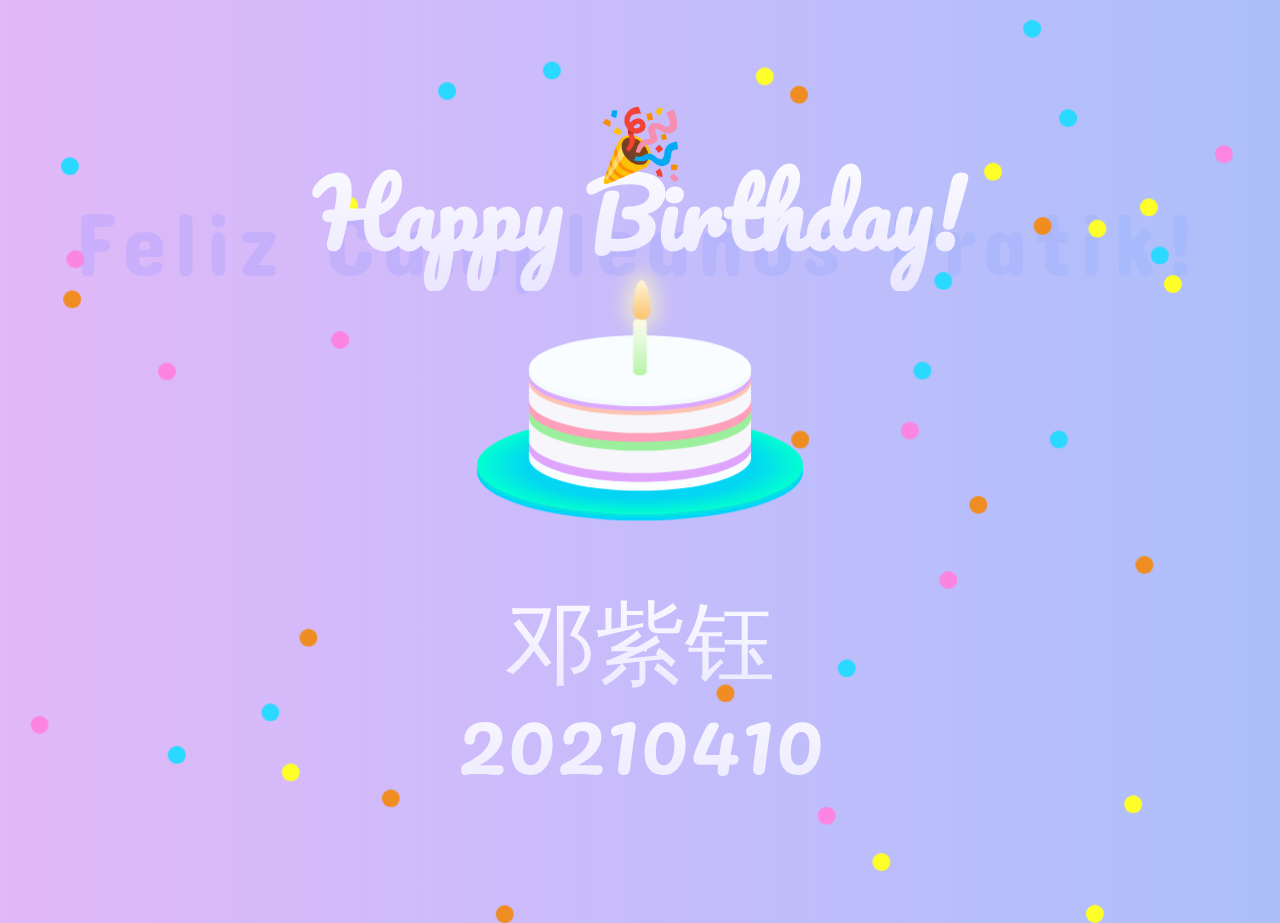
<file: index.html>
<!DOCTYPE html>
<html lang="en">

<head>
    <meta charset="UTF-8">
    <title>生日快乐</title>

    <link rel="stylesheet" href="style.css">

</head>

<body>

    <bokeh></bokeh>
    <bokeh></bokeh>
    <bokeh></bokeh>
    <bokeh></bokeh>
    <bokeh></bokeh>
    <bokeh></bokeh>
    <bokeh></bokeh>
    <bokeh></bokeh>
    <bokeh></bokeh>
    <bokeh></bokeh>
    <bokeh></bokeh>
    <bokeh></bokeh>
    <bokeh></bokeh>
    <bokeh></bokeh>
    <bokeh></bokeh>
    <bokeh></bokeh>
    <bokeh></bokeh>
    <bokeh></bokeh>
    <bokeh></bokeh>
    <bokeh></bokeh>
    <bokeh></bokeh>
    <bokeh></bokeh>
    <bokeh></bokeh>
    <bokeh></bokeh>
    <bokeh></bokeh>
    <bokeh></bokeh>
    <bokeh></bokeh>
    <bokeh></bokeh>
    <bokeh></bokeh>
    <bokeh></bokeh>
    <bokeh></bokeh>
    <bokeh></bokeh>
    <bokeh></bokeh>
    <bokeh></bokeh>
    <bokeh></bokeh>
    <bokeh></bokeh>
    <bokeh></bokeh>
    <bokeh></bokeh>
    <bokeh></bokeh>
    <bokeh></bokeh>
    <bokeh></bokeh>
    <bokeh></bokeh>
    <bokeh></bokeh>
    <bokeh></bokeh>
    <bokeh></bokeh>

    <div class="mobile">最大化查看</div>
    <div class="pyro">
        <div class="before"></div>
        <div class="after"></div>
    </div>
    <h1>Feliz Cumpleaños Pratik!</h1>
    <h2 class="aaa">Happy Birthday!</h2>
    <span>🎉</span>
    <div class="candle">
        <div id="flame" class="lit"></div>
    </div>

    <div class="cake"></div>
    <div class="plate"></div>
    <p class="aaa" style="margin-top: 500px;">邓紫钰</p>
    <p class="aaa" style="margin-top: 600px;">20210410</p>
</body>

</html>
</file>
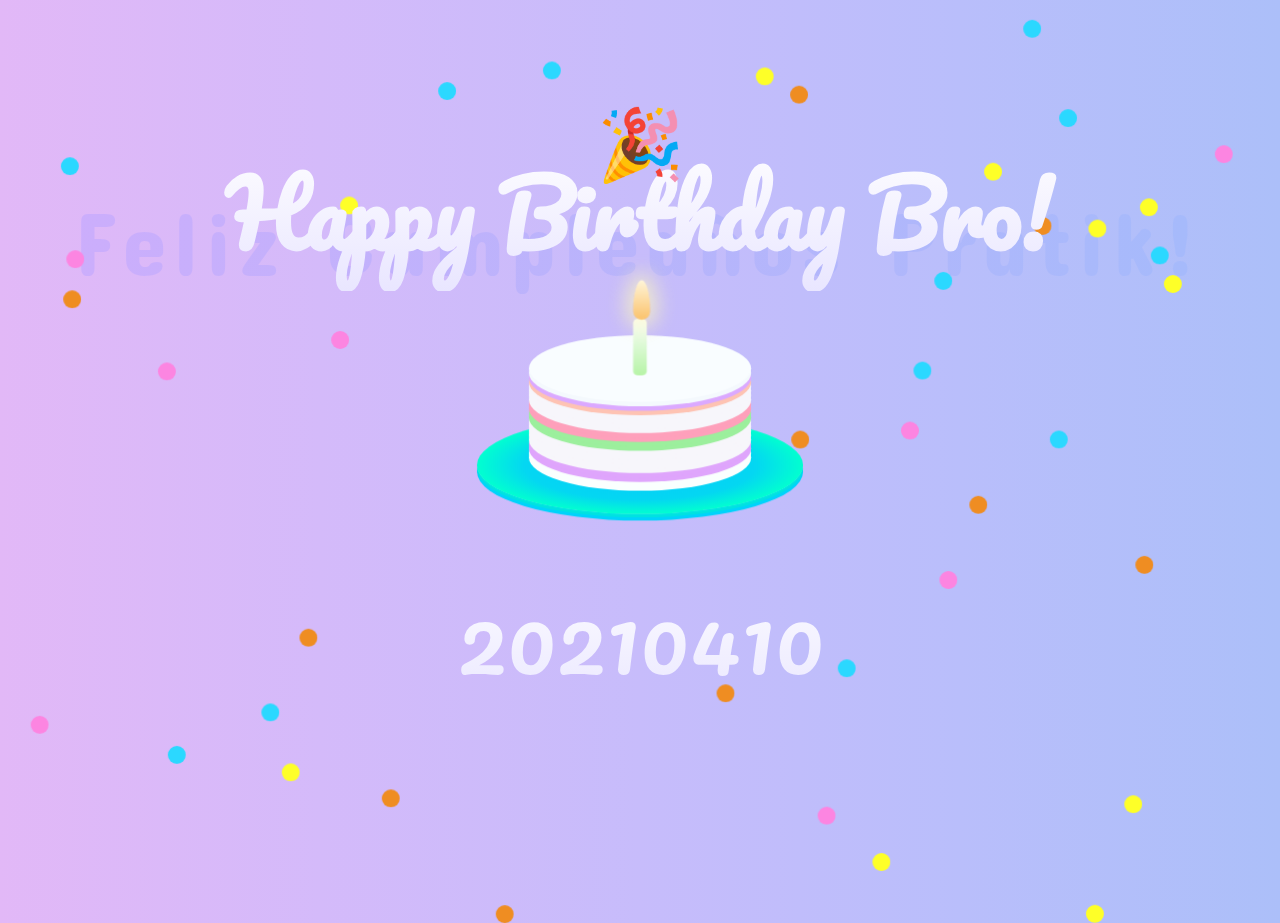
<file: 生日快乐(1).html>
<!DOCTYPE html>
<html lang="en">

<head>
    <meta charset="UTF-8">
    <title>生日快乐</title>

    <link rel="stylesheet" href="style.css">

</head>

<body>

    <bokeh></bokeh>
    <bokeh></bokeh>
    <bokeh></bokeh>
    <bokeh></bokeh>
    <bokeh></bokeh>
    <bokeh></bokeh>
    <bokeh></bokeh>
    <bokeh></bokeh>
    <bokeh></bokeh>
    <bokeh></bokeh>
    <bokeh></bokeh>
    <bokeh></bokeh>
    <bokeh></bokeh>
    <bokeh></bokeh>
    <bokeh></bokeh>
    <bokeh></bokeh>
    <bokeh></bokeh>
    <bokeh></bokeh>
    <bokeh></bokeh>
    <bokeh></bokeh>
    <bokeh></bokeh>
    <bokeh></bokeh>
    <bokeh></bokeh>
    <bokeh></bokeh>
    <bokeh></bokeh>
    <bokeh></bokeh>
    <bokeh></bokeh>
    <bokeh></bokeh>
    <bokeh></bokeh>
    <bokeh></bokeh>
    <bokeh></bokeh>
    <bokeh></bokeh>
    <bokeh></bokeh>
    <bokeh></bokeh>
    <bokeh></bokeh>
    <bokeh></bokeh>
    <bokeh></bokeh>
    <bokeh></bokeh>
    <bokeh></bokeh>
    <bokeh></bokeh>
    <bokeh></bokeh>
    <bokeh></bokeh>
    <bokeh></bokeh>
    <bokeh></bokeh>
    <bokeh></bokeh>

    <div class="mobile">最大化查看</div>
    <div class="pyro">
        <div class="before"></div>
        <div class="after"></div>
    </div>
    <h1>Feliz Cumpleaños Pratik!</h1>
    <h2>Happy Birthday Bro!</h2>
    <span>🎉</span>
    <div class="candle">
        <div id="flame" class="lit"></div>
    </div>

    <div class="cake"></div>
    <div class="plate"></div>
    <p>20210410</p>
</body>

</html>
</file>
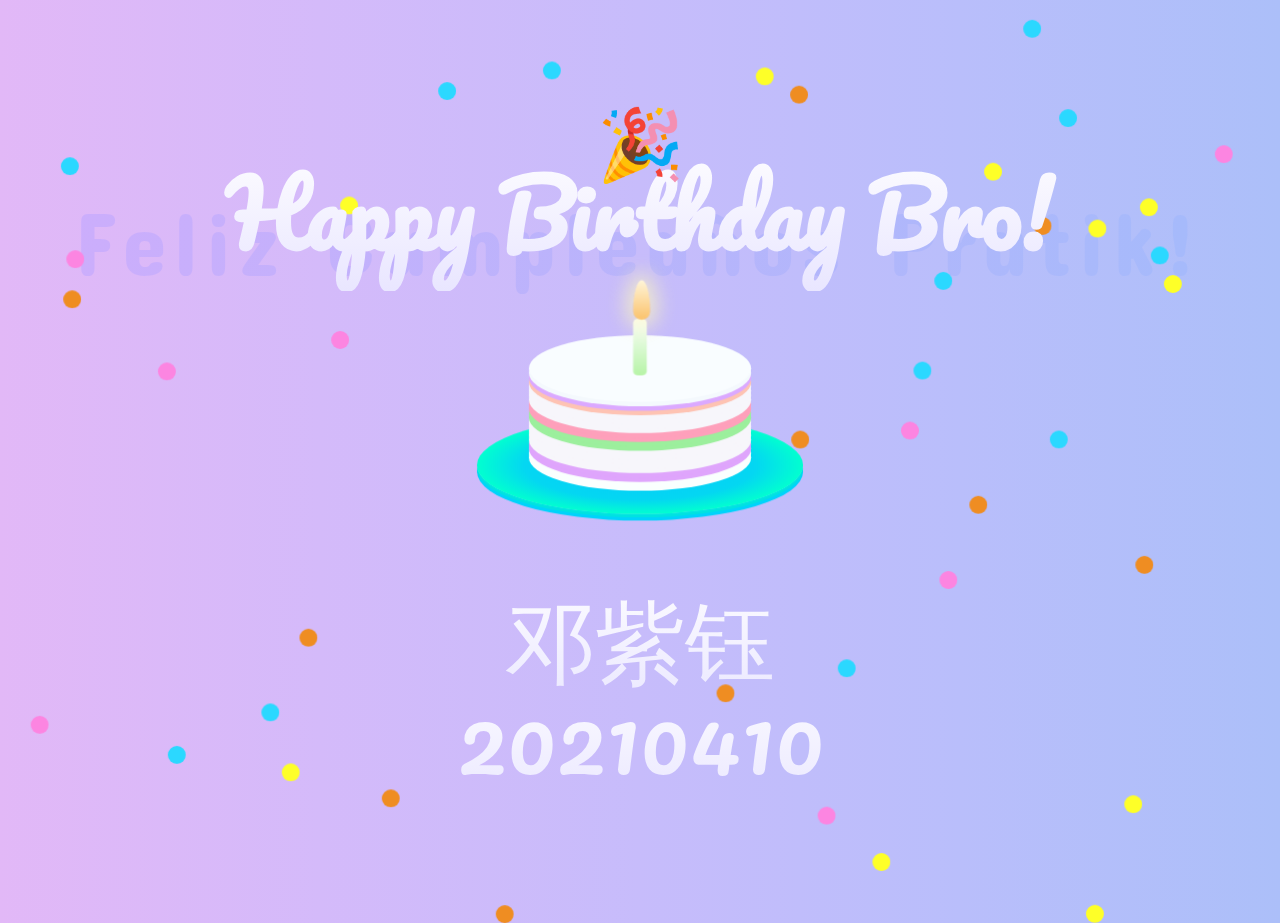
<file: 生日快乐.html>
<!DOCTYPE html>
<html lang="en">

<head>
    <meta charset="UTF-8">
    <title>生日快乐</title>

    <link rel="stylesheet" href="style.css">

</head>

<body>

    <bokeh></bokeh>
    <bokeh></bokeh>
    <bokeh></bokeh>
    <bokeh></bokeh>
    <bokeh></bokeh>
    <bokeh></bokeh>
    <bokeh></bokeh>
    <bokeh></bokeh>
    <bokeh></bokeh>
    <bokeh></bokeh>
    <bokeh></bokeh>
    <bokeh></bokeh>
    <bokeh></bokeh>
    <bokeh></bokeh>
    <bokeh></bokeh>
    <bokeh></bokeh>
    <bokeh></bokeh>
    <bokeh></bokeh>
    <bokeh></bokeh>
    <bokeh></bokeh>
    <bokeh></bokeh>
    <bokeh></bokeh>
    <bokeh></bokeh>
    <bokeh></bokeh>
    <bokeh></bokeh>
    <bokeh></bokeh>
    <bokeh></bokeh>
    <bokeh></bokeh>
    <bokeh></bokeh>
    <bokeh></bokeh>
    <bokeh></bokeh>
    <bokeh></bokeh>
    <bokeh></bokeh>
    <bokeh></bokeh>
    <bokeh></bokeh>
    <bokeh></bokeh>
    <bokeh></bokeh>
    <bokeh></bokeh>
    <bokeh></bokeh>
    <bokeh></bokeh>
    <bokeh></bokeh>
    <bokeh></bokeh>
    <bokeh></bokeh>
    <bokeh></bokeh>
    <bokeh></bokeh>

    <div class="mobile">最大化查看</div>
    <div class="pyro">
        <div class="before"></div>
        <div class="after"></div>
    </div>
    <h1>Feliz Cumpleaños Pratik!</h1>
    <h2 class="aaa">Happy Birthday Bro!</h2>
    <span>🎉</span>
    <div class="candle">
        <div id="flame" class="lit"></div>
    </div>

    <div class="cake"></div>
    <div class="plate"></div>
    <p class="aaa" style="margin-top: 500px;">邓紫钰</p>
    <p class="aaa" style="margin-top: 600px;">20210410</p>
</body>

</html>
</file>
<file: style.css>
@import url("https://fonts.googleapis.com/css?family=Concert+One|Pacifico");

.mobile {
    position: fixed;
    text-align: center;
    width: 100%;
    top: 50px;
    font-size: 90px;
    display: block;
}

h1,
h2,
span {
    display: none;
}

@media screen and (min-width: 670px) {
    .mobile {
        display: none;
    }

    h1,
    h2,
    span {
        display: block;
    }

    body {
        background: linear-gradient(to right, #e2b8f7, #d4bafa, #c7bcfb, #b9befb, #acbff9);
        cursor: crosshair;
        perspective: 1000px;
        transform-style: preserve-3d;
        font-family: "Pacifico", cursive;
    }

    h1 {
        position: fixed;
        text-align: center;
        width: 100%;
        top: 120px;
        font-size: 90px;
        background: -webkit-linear-gradient(0deg, #ceadfc 0%, #a3bbfb 100%);
        -webkit-background-clip: text;
        -webkit-text-fill-color: transparent;
        font-family: 'Concert One', cursive;
        font-weight: 400;
        z-index: -1;
        letter-spacing: 6px;
    }

    span {
        position: fixed;
        text-align: center;
        width: 100%;
        top: 70px;
        font-size: 70px;
    }

    h2 {
        position: fixed;
        text-align: center;
        width: 100%;
        top: 50px;
        font-size: 90px;
        background: -webkit-linear-gradient(90deg, #e9e6ff 0%, white 100%);
        -webkit-background-clip: text;
        -webkit-text-fill-color: transparent;
    }
    p{
        position: fixed;
        text-align: center;
        width: 100%;
        margin-top: 500px;
        top: 50px;
        font-size: 90px;
        background: -webkit-linear-gradient(90deg, #e9e6ff 0%, white 100%);
        -webkit-background-clip: text;
        -webkit-text-fill-color: transparent;
    }
    bokeh {
        position: fixed;
        width: 2vmin;
        height: 2vmin;
        border-radius: 50%;
        animation-name: explosion;
        animation-iteration-count: infinite;
        animation-direction: reverse;
        animation-timing-function: cubic-bezier(0.84, 0.02, 1, 1);
    }

    bokeh:nth-child(1) {
        background-color: #2bd8ff;
        transform: translate(70.7404476506vw, 39.2982912115vh);
        animation-duration: 2.451477853s;
        animation-delay: -3.9090695973s;
    }

    bokeh:nth-child(2) {
        background-color: #feff28;
        transform: translate(21.390916309vw, 83.9320950239vh);
        animation-duration: 2.6082661613s;
        animation-delay: -2.4177632704s;
    }

    bokeh:nth-child(3) {
        background-color: #feff28;
        transform: translate(99.4707896083vw, 50.8779038063vh);
        animation-duration: 2.3934609219s;
        animation-delay: -4.9374235187s;
    }

    bokeh:nth-child(4) {
        background-color: #ef8d22;
        transform: translate(88.0762428158vw, 60.8758646268vh);
        animation-duration: 4.3745762554s;
        animation-delay: -4.2335574629s;
    }

    bokeh:nth-child(5) {
        background-color: #feff28;
        transform: translate(87.209776097vw, 87.4722435411vh);
        animation-duration: 2.6247180243s;
        animation-delay: -0.3571633852s;
    }

    bokeh:nth-child(6) {
        background-color: #feff28;
        transform: translate(67.5348277973vw, 93.8934516001vh);
        animation-duration: 3.0630744908s;
        animation-delay: -4.4890304964s;
    }

    bokeh:nth-child(7) {
        background-color: #feff28;
        transform: translate(51.2278043561vw, 39.0030857051vh);
        animation-duration: 3.1065374294s;
        animation-delay: -4.5619134997s;
    }

    bokeh:nth-child(8) {
        background-color: #fc85e1;
        transform: translate(63.2547804674vw, 88.7449965817vh);
        animation-duration: 2.8384921355s;
        animation-delay: -0.0965491775s;
    }

    bokeh:nth-child(9) {
        background-color: #fc85e1;
        transform: translate(1.7747115187vw, 78.6520215079vh);
        animation-duration: 4.3100039072s;
        animation-delay: -0.553894004s;
    }

    bokeh:nth-child(10) {
        background-color: #ef8d22;
        transform: translate(61.1915375825vw, 46.9592056036vh);
        animation-duration: 2.6244512022s;
        animation-delay: -4.5897035553s;
    }

    bokeh:nth-child(11) {
        background-color: #ef8d22;
        transform: translate(4.3118502657vw, 31.3689335931vh);
        animation-duration: 2.9020870937s;
        animation-delay: -0.0475365525s;
    }

    bokeh:nth-child(12) {
        background-color: #fc85e1;
        transform: translate(11.7124176675vw, 39.3853134156vh);
        animation-duration: 2.7165067308s;
        animation-delay: -0.3402677425s;
    }

    bokeh:nth-child(13) {
        background-color: #fc85e1;
        transform: translate(94.2835231134vw, 15.247368654vh);
        animation-duration: 3.1761028617s;
        animation-delay: -4.3999397039s;
    }

    bokeh:nth-child(14) {
        background-color: #ef8d22;
        transform: translate(22.7721270307vw, 68.9730094645vh);
        animation-duration: 3.6217481701s;
        animation-delay: -4.3121585024s;
    }

    bokeh:nth-child(15) {
        background-color: #2bd8ff;
        transform: translate(82.1182207545vw, 11.2392421851vh);
        animation-duration: 3.4960993434s;
        animation-delay: -3.7739573258s;
    }

    bokeh:nth-child(16) {
        background-color: #2bd8ff;
        transform: translate(19.7968006723vw, 77.2717558727vh);
        animation-duration: 3.1354637591s;
        animation-delay: -2.8370634184s;
    }

    bokeh:nth-child(17) {
        background-color: #feff28;
        transform: translate(84.4109063964vw, 23.5168492096vh);
        animation-duration: 4.3723964886s;
        animation-delay: -1.7390935649s;
    }

    bokeh:nth-child(18) {
        background-color: #fc85e1;
        transform: translate(72.7671083205vw, 62.5592027903vh);
        animation-duration: 4.4313534479s;
        animation-delay: -3.0082038529s;
    }

    bokeh:nth-child(19) {
        background-color: #2bd8ff;
        transform: translate(79.3141365436vw, 1.3143345978vh);
        animation-duration: 2.392781523s;
        animation-delay: -0.261672225s;
    }

    bokeh:nth-child(20) {
        background-color: #ef8d22;
        transform: translate(29.2041570725vw, 86.8219678576vh);
        animation-duration: 3.7180833613s;
        animation-delay: -1.7317238209s;
    }

    bokeh:nth-child(21) {
        background-color: #2bd8ff;
        transform: translate(72.3682688076vw, 29.3261143931vh);
        animation-duration: 3.5629502006s;
        animation-delay: -4.5261179684s;
    }

    bokeh:nth-child(22) {
        background-color: #2bd8ff;
        transform: translate(41.7909696011vw, 5.9456249418vh);
        animation-duration: 2.7586444687s;
        animation-delay: -1.2172526656s;
    }

    bokeh:nth-child(23) {
        background-color: #feff28;
        transform: translate(76.2571451639vw, 17.195474965vh);
        animation-duration: 4.4228449437s;
        animation-delay: -0.4973092974s;
    }

    bokeh:nth-child(24) {
        background-color: #2bd8ff;
        transform: translate(64.8267410528vw, 72.3685961754vh);
        animation-duration: 4.0308729373s;
        animation-delay: -3.4748753047s;
    }

    bokeh:nth-child(25) {
        background-color: #feff28;
        transform: translate(51.9640189709vw, 48.6043629666vh);
        animation-duration: 3.1974276784s;
        animation-delay: -1.6166953152s;
    }

    bokeh:nth-child(26) {
        background-color: #ef8d22;
        transform: translate(41.1498699458vw, 47.5398372353vh);
        animation-duration: 4.8552340393s;
        animation-delay: -0.9697552189s;
    }

    bokeh:nth-child(27) {
        background-color: #2bd8ff;
        transform: translate(81.3954514701vw, 46.9511786798vh);
        animation-duration: 2.767644001s;
        animation-delay: -2.7950220038s;
    }

    bokeh:nth-child(28) {
        background-color: #ef8d22;
        transform: translate(75.1070545511vw, 54.2036989448vh);
        animation-duration: 4.7036199387s;
        animation-delay: -1.0505926433s;
    }

    bokeh:nth-child(29) {
        background-color: #fc85e1;
        transform: translate(25.2485702636vw, 35.8851684261vh);
        animation-duration: 3.7316305594s;
        animation-delay: -1.828910888s;
    }

    bokeh:nth-child(30) {
        background-color: #2bd8ff;
        transform: translate(33.607420868vw, 8.2345981698vh);
        animation-duration: 2.7029717368s;
        animation-delay: -2.5500282063s;
    }

    bokeh:nth-child(31) {
        background-color: #fc85e1;
        transform: translate(4.5567738711vw, 26.915212362vh);
        animation-duration: 3.4355180075s;
        animation-delay: -0.5790819766s;
    }

    bokeh:nth-child(32) {
        background-color: #feff28;
        transform: translate(25.9501588313vw, 20.9473646869vh);
        animation-duration: 4.3830077577s;
        animation-delay: -4.6564701835s;
    }

    bokeh:nth-child(33) {
        background-color: #feff28;
        transform: translate(90.303759829vw, 29.6733774558vh);
        animation-duration: 2.6689654722s;
        animation-delay: -0.9045308203s;
    }

    bokeh:nth-child(34) {
        background-color: #2bd8ff;
        transform: translate(89.2836951603vw, 26.5025411567vh);
        animation-duration: 2.6426834256s;
        animation-delay: -4.8319924428s;
    }

    bokeh:nth-child(35) {
        background-color: #ef8d22;
        transform: translate(49.6593402454vw, 41.2989731288vh);
        animation-duration: 2.53627768s;
        animation-delay: -1.6992049899s;
    }

    bokeh:nth-child(36) {
        background-color: #ef8d22;
        transform: translate(55.3578105489vw, 75.1503457961vh);
        animation-duration: 2.9803742064s;
        animation-delay: -3.860230436s;
    }

    bokeh:nth-child(37) {
        background-color: #feff28;
        transform: translate(84.2137545181vw, 99.6489820089vh);
        animation-duration: 2.8525129053s;
        animation-delay: -1.909336042s;
    }

    bokeh:nth-child(38) {
        background-color: #feff28;
        transform: translate(58.4226829219vw, 6.6082231423vh);
        animation-duration: 4.1724251653s;
        animation-delay: -2.5373921442s;
    }

    bokeh:nth-child(39) {
        background-color: #2bd8ff;
        transform: translate(4.1325762908vw, 16.5826905712vh);
        animation-duration: 3.3196820224s;
        animation-delay: -0.1998524335s;
    }

    bokeh:nth-child(40) {
        background-color: #ef8d22;
        transform: translate(38.1082612566vw, 99.6828149038vh);
        animation-duration: 2.4716860672s;
        animation-delay: -3.804687821s;
    }

    bokeh:nth-child(41) {
        background-color: #ef8d22;
        transform: translate(80.1246196199vw, 23.2154454066vh);
        animation-duration: 3.9966714491s;
        animation-delay: -3.2041854036s;
    }

    bokeh:nth-child(42) {
        background-color: #2bd8ff;
        transform: translate(12.4867607956vw, 81.990153671vh);
        animation-duration: 4.3771268993s;
        animation-delay: -2.9204017862s;
    }

    bokeh:nth-child(43) {
        background-color: #feff28;
        transform: translate(88.4304689846vw, 21.1509289349vh);
        animation-duration: 2.4345176476s;
        animation-delay: -1.7879472609s;
    }

    bokeh:nth-child(44) {
        background-color: #fc85e1;
        transform: translate(69.7647889352vw, 45.9607535566vh);
        animation-duration: 4.3935398987s;
        animation-delay: -3.4611102331s;
    }

    bokeh:nth-child(45) {
        background-color: #ef8d22;
        transform: translate(61.1024281766vw, 8.6360893002vh);
        animation-duration: 3.7418427756s;
        animation-delay: -0.8676250685s;
    }

    bokeh:nth-child(46) {
        background-color: #2bd8ff;
        transform: translate(3.2214371062vw, 25.2935105902vh);
        animation-duration: 3.074683766s;
        animation-delay: -0.4965853318s;
    }

    bokeh:nth-child(47) {
        background-color: #feff28;
        transform: translate(74.1716691607vw, 3.1894365936vh);
        animation-duration: 4.4907628187s;
        animation-delay: -2.968930085s;
    }

    bokeh:nth-child(48) {
        background-color: #fc85e1;
        transform: translate(71.7485884871vw, 81.5140808668vh);
        animation-duration: 4.6478212704s;
        animation-delay: -2.4913789916s;
    }

    bokeh:nth-child(49) {
        background-color: #ef8d22;
        transform: translate(68.5706834892vw, 26.9999891094vh);
        animation-duration: 4.4816990552s;
        animation-delay: -4.3381289066s;
    }

    bokeh:nth-child(50) {
        background-color: #ef8d22;
        transform: translate(41.4062073866vw, 53.7404657598vh);
        animation-duration: 3.4662897168s;
        animation-delay: -3.0623966223s;
    }

    bokeh:nth-child(51) {
        background-color: #ef8d22;
        transform: translate(87.7275522899vw, 57.8586420239vh);
        animation-duration: 4.5492821401s;
        animation-delay: -3.9375445372s;
    }

    bokeh:nth-child(52) {
        background-color: #fc85e1;
        transform: translate(98.2142162683vw, 57.3579443658vh);
        animation-duration: 2.8023852526s;
        animation-delay: -2.8018360542s;
    }

    bokeh:nth-child(53) {
        background-color: #ef8d22;
        transform: translate(58.9158153095vw, 2.5851120782vh);
        animation-duration: 4.8828427898s;
        animation-delay: -4.0170178676s;
    }

    bokeh:nth-child(54) {
        background-color: #feff28;
        transform: translate(21.8232629797vw, 30.541333487vh);
        animation-duration: 4.1215064165s;
        animation-delay: -1.7175877986s;
    }

    bokeh:nth-child(55) {
        background-color: #fc85e1;
        transform: translate(13.5806715283vw, 97.9236982484vh);
        animation-duration: 3.5107176799s;
        animation-delay: -2.201395581s;
    }

    bokeh:nth-child(56) {
        background-color: #feff28;
        transform: translate(14.4730253941vw, 70.3026987242vh);
        animation-duration: 2.8655370997s;
        animation-delay: -4.5406682184s;
    }

    bokeh:nth-child(57) {
        background-color: #feff28;
        transform: translate(8.9309655313vw, 17.5932162599vh);
        animation-duration: 3.8738411593s;
        animation-delay: -0.7726217596s;
    }

    bokeh:nth-child(58) {
        background-color: #fc85e1;
        transform: translate(37.5050301898vw, 74.5977925362vh);
        animation-duration: 2.8543587537s;
        animation-delay: -0.6382727009s;
    }

    bokeh:nth-child(59) {
        background-color: #fc85e1;
        transform: translate(44.1369706808vw, 19.0224357251vh);
        animation-duration: 3.4677241213s;
        animation-delay: -0.3790625881s;
    }

    bokeh:nth-child(60) {
        background-color: #ef8d22;
        transform: translate(89.9172143086vw, 60.5896372203vh);
        animation-duration: 2.2591286422s;
        animation-delay: -3.3436293949s;
    }

    bokeh:nth-child(61) {
        background-color: #2bd8ff;
        transform: translate(86.129997629vw, 57.7175593668vh);
        animation-duration: 3.3394070906s;
        animation-delay: -1.2058207724s;
    }

    bokeh:nth-child(62) {
        background-color: #ef8d22;
        transform: translate(62.6094040216vw, 64.6028247058vh);
        animation-duration: 2.7708027023s;
        animation-delay: -1.3248560361s;
    }

    bokeh:nth-child(63) {
        background-color: #fc85e1;
        transform: translate(1.4935870167vw, 49.1580693638vh);
        animation-duration: 4.0753471222s;
        animation-delay: -1.1042384607s;
    }

    bokeh:nth-child(64) {
        background-color: #ef8d22;
        transform: translate(49.4229799547vw, 14.4558125829vh);
        animation-duration: 4.6042743538s;
        animation-delay: -1.5068368619s;
    }

    bokeh:nth-child(65) {
        background-color: #2bd8ff;
        transform: translate(24.1752717226vw, 44.959300202vh);
        animation-duration: 2.7140677085s;
        animation-delay: -4.1288509334s;
    }

    bokeh:nth-child(66) {
        background-color: #2bd8ff;
        transform: translate(47.8734263303vw, 94.391925096vh);
        animation-duration: 4.5332114735s;
        animation-delay: -2.9163200431s;
    }

    bokeh:nth-child(67) {
        background-color: #ef8d22;
        transform: translate(78.8655189976vw, 86.980092905vh);
        animation-duration: 2.3004360444s;
        animation-delay: -2.2638107753s;
    }

    bokeh:nth-child(68) {
        background-color: #feff28;
        transform: translate(9.900688433vw, 44.1486399622vh);
        animation-duration: 4.5713456324s;
        animation-delay: -1.6496695177s;
    }

    bokeh:nth-child(69) {
        background-color: #fc85e1;
        transform: translate(69.5673498579vw, 22.4102469728vh);
        animation-duration: 4.5195536497s;
        animation-delay: -2.4477867877s;
    }

    bokeh:nth-child(70) {
        background-color: #fc85e1;
        transform: translate(11.1928628475vw, 56.5732657592vh);
        animation-duration: 4.2452477565s;
        animation-delay: -4.784497837s;
    }

    bokeh:nth-child(71) {
        background-color: #feff28;
        transform: translate(55.2490898496vw, 28.0060803314vh);
        animation-duration: 2.4738318304s;
        animation-delay: -4.2575550351s;
    }

    bokeh:nth-child(72) {
        background-color: #ef8d22;
        transform: translate(47.5206781163vw, 98.1803905721vh);
        animation-duration: 4.4299041867s;
        animation-delay: -1.6544913646s;
    }

    bokeh:nth-child(73) {
        background-color: #fc85e1;
        transform: translate(3.3800457033vw, 87.8857972808vh);
        animation-duration: 2.1543860283s;
        animation-delay: -1.5361790929s;
    }

    bokeh:nth-child(74) {
        background-color: #feff28;
        transform: translate(50.2022983803vw, 53.6621206454vh);
        animation-duration: 3.5498075114s;
        animation-delay: -1.622928478s;
    }

    bokeh:nth-child(75) {
        background-color: #2bd8ff;
        transform: translate(61.4792038272vw, 49.9574099775vh);
        animation-duration: 4.3023511502s;
        animation-delay: -2.5662268689s;
    }

    bokeh:nth-child(76) {
        background-color: #2bd8ff;
        transform: translate(96.8566584025vw, 62.4294941633vh);
        animation-duration: 3.0488542535s;
        animation-delay: -3.2247802825s;
    }

    bokeh:nth-child(77) {
        background-color: #ef8d22;
        transform: translate(39.2082016768vw, 31.510327441vh);
        animation-duration: 3.3263311044s;
        animation-delay: -4.8680742107s;
    }

    bokeh:nth-child(78) {
        background-color: #ef8d22;
        transform: translate(96.5195887397vw, 10.3731475626vh);
        animation-duration: 4.2409467825s;
        animation-delay: -0.7158376764s;
    }

    bokeh:nth-child(79) {
        background-color: #fc85e1;
        transform: translate(60.3099737688vw, 98.3753373411vh);
        animation-duration: 2.5537973442s;
        animation-delay: -0.63998392s;
    }

    bokeh:nth-child(80) {
        background-color: #ef8d22;
        transform: translate(11.5967388759vw, 14.9299043275vh);
        animation-duration: 2.8098590221s;
        animation-delay: -2.4370859968s;
    }

    bokeh:nth-child(81) {
        background-color: #ef8d22;
        transform: translate(74.1223777298vw, 70.1971631522vh);
        animation-duration: 4.2838589963s;
        animation-delay: -3.7401444523s;
    }

    bokeh:nth-child(82) {
        background-color: #feff28;
        transform: translate(84.1015262739vw, 81.3441360981vh);
        animation-duration: 3.2939592107s;
        animation-delay: -1.9150983315s;
    }

    bokeh:nth-child(83) {
        background-color: #fc85e1;
        transform: translate(0.7106752653vw, 36.7850329091vh);
        animation-duration: 4.8849572533s;
        animation-delay: -1.6034485131s;
    }

    bokeh:nth-child(84) {
        background-color: #ef8d22;
        transform: translate(87.8717119902vw, 89.8137587323vh);
        animation-duration: 4.4917909367s;
        animation-delay: -0.6839290268s;
    }

    bokeh:nth-child(85) {
        background-color: #fc85e1;
        transform: translate(57.2928640388vw, 75.8426881671vh);
        animation-duration: 3.1987712966s;
        animation-delay: -0.7031902792s;
    }

    bokeh:nth-child(86) {
        background-color: #fc85e1;
        transform: translate(95.0682843643vw, 18.2581374607vh);
        animation-duration: 2.8925956423s;
        animation-delay: -1.0572694348s;
    }

    bokeh:nth-child(87) {
        background-color: #fc85e1;
        transform: translate(59.0707981851vw, 48.7661464606vh);
        animation-duration: 2.6026617399s;
        animation-delay: -4.8628976688s;
    }

    bokeh:nth-child(88) {
        background-color: #fc85e1;
        transform: translate(41.8052009135vw, 3.1629584265vh);
        animation-duration: 3.9945698031s;
        animation-delay: -3.2234605093s;
    }

    bokeh:nth-child(89) {
        background-color: #2bd8ff;
        transform: translate(47.1542426485vw, 6.2335870209vh);
        animation-duration: 3.2101759535s;
        animation-delay: -4.3446493263s;
    }

    bokeh:nth-child(90) {
        background-color: #feff28;
        transform: translate(55.1752701425vw, 47.3028980994vh);
        animation-duration: 3.7706786674s;
        animation-delay: -3.1945484167s;
    }

    bokeh:nth-child(91) {
        background-color: #2bd8ff;
        transform: translate(64.3680183118vw, 70.2328105992vh);
        animation-duration: 4.9905256372s;
        animation-delay: -3.3445529913s;
    }

    bokeh:nth-child(92) {
        background-color: #fc85e1;
        transform: translate(57.1140237902vw, 90.0487890223vh);
        animation-duration: 3.8901112768s;
        animation-delay: -1.6312829089s;
    }

    bokeh:nth-child(93) {
        background-color: #feff28;
        transform: translate(79.8479180254vw, 50.5459436949vh);
        animation-duration: 2.0763765466s;
        animation-delay: -2.2578885579s;
    }

    bokeh:nth-child(94) {
        background-color: #feff28;
        transform: translate(19.6698287233vw, 25.3724994599vh);
        animation-duration: 2.3036069206s;
        animation-delay: -4.4809995763s;
    }

    bokeh:nth-child(95) {
        background-color: #fc85e1;
        transform: translate(53.2976851652vw, 47.9411811828vh);
        animation-duration: 4.0118610481s;
        animation-delay: -4.5248562455s;
    }

    bokeh:nth-child(96) {
        background-color: #feff28;
        transform: translate(39.9679535656vw, 74.256254716vh);
        animation-duration: 3.4959949039s;
        animation-delay: -3.4307375377s;
    }

    bokeh:nth-child(97) {
        background-color: #feff28;
        transform: translate(22.0090368657vw, 87.5674469503vh);
        animation-duration: 2.1309873931s;
        animation-delay: -2.9910336889s;
    }

    bokeh:nth-child(98) {
        background-color: #ef8d22;
        transform: translate(19.475671768vw, 52.8257337375vh);
        animation-duration: 2.0885845263s;
        animation-delay: -3.3263154797s;
    }

    bokeh:nth-child(99) {
        background-color: #ef8d22;
        transform: translate(64.559290293vw, 91.8668029819vh);
        animation-duration: 4.6404932212s;
        animation-delay: -4.9311549742s;
    }

    bokeh:nth-child(100) {
        background-color: #fc85e1;
        transform: translate(23.7654664572vw, 23.0565546063vh);
        animation-duration: 2.4373894218s;
        animation-delay: -3.7747104339s;
    }

    @keyframes explosion {
        0% {
            opacity: 0;
        }

        70% {
            opacity: 1;
        }

        100% {
            transform: translate(50vw, 100vh);
        }
    }

    .cake {
        position: relative;
        top: 250px;
        margin: auto;
        width: 200px;
        height: 60px;
        background: #f9fdff;
        border-radius: 100%;
        transform: translateZ(100px);
        box-shadow: 0px 4px 0px #f4f9fd, 0px 8px 0px #dba9ff, 0px 12px 0px #fec3b3, 0px 16px 0px #f7f6fb, 0px 20px 0px #f7f6fb, 0px 24px 0px #f7f6fb, 0px 28px 0px #f7f6fb, 0px 32px 0px #fea0bb, 0px 36px 0px #fea0bb, 0px 40px 0px #9cef9d, 0px 44px 0px #9cef9d, 0px 48px 0px #f7f6fb, 0px 52px 0px #f7f6fb, 0px 56px 0px #f7f6fb, 0px 60px 0px #f7f6fb, 0px 64px 0px #f7f6fb, 0px 68px 0px #dfa5fc, 0px 72px 0px #dfa5fc, 0px 76px 0px #fafffe, 0px 80px 0px #fafffe;
    }

    .plate {
        position: absolute;
        height: 90px;
        width: 300px;
        bottom: -95px;
        left: 50%;
        top: 380px;
        margin-left: -150px;
        border-radius: 100%;
        background: radial-gradient(ellipse closest-side at center, #08c7fe 0%, #04d7f2 71%, #02ffd0 100%);
        box-shadow: 0px 3px 0px #00e2e1, 0px 6px 0px #00d3fb;
        transform: translateZ(80px);
    }

    .candle {
        position: relative;
        height: 50px;
        width: 12px;
        top: 280px;
        margin: auto;
        background: linear-gradient(0deg, #b7f4a7 0%, white 100%);
        border-radius: 4px;
        transform: translateZ(120px);
    }

    #flame {
        position: absolute;
        z-index: 10;
    }

    .lit {
        background: linear-gradient(to bottom, #FFF6D9, #FBC36C);
        width: 15px;
        height: 35px;
        /*  Info on border radius. http://www.css3.info/preview/rounded-border/ */
        border-top-left-radius: 10px 35px;
        border-top-right-radius: 10px 35px;
        border-bottom-right-radius: 10px 10px;
        border-bottom-left-radius: 10px 10px;
        top: -34px;
        margin: auto;
        /*   http://www.css3.info/preview/box-shadow/ */
        box-shadow: 0 0 17px 7px rgba(251, 246, 190, 0.71);
        transform-origin: bottom;
        animation: flicker 1s ease-in-out alternate infinite;
    }

    @keyframes flicker {
        0% {
            transform: skewX(5deg);
            box-shadow: 0 0 17px 10px rgba(251, 246, 190, 0.71);
        }

        25% {
            transform: skewX(-5deg);
            box-shadow: 0 0 17px 5px rgba(251, 246, 190, 0.71);
        }

        50% {
            transform: skewX(10deg);
            box-shadow: 0 0 17px 7px rgba(251, 246, 190, 0.71);
        }

        75% {
            transform: skewX(-10deg);
            box-shadow: 0 0 17px 5px rgba(251, 246, 190, 0.71);
        }

        100% {
            transform: skewX(5deg);
            box-shadow: 0 0 17px 10px rgba(251, 246, 190, 0.71);
        }
    }

    .pyro>.before,
    .pyro>.after {
        position: fixed;
        width: 5px;
        height: 5px;
        border-radius: 50%;
        box-shadow: 0 0 #fff, 0 0 #fff, 0 0 #fff, 0 0 #fff, 0 0 #fff, 0 0 #fff, 0 0 #fff, 0 0 #fff, 0 0 #fff, 0 0 #fff, 0 0 #fff, 0 0 #fff, 0 0 #fff, 0 0 #fff, 0 0 #fff, 0 0 #fff, 0 0 #fff, 0 0 #fff, 0 0 #fff, 0 0 #fff, 0 0 #fff, 0 0 #fff, 0 0 #fff, 0 0 #fff, 0 0 #fff, 0 0 #fff, 0 0 #fff, 0 0 #fff, 0 0 #fff, 0 0 #fff, 0 0 #fff, 0 0 #fff, 0 0 #fff, 0 0 #fff, 0 0 #fff, 0 0 #fff, 0 0 #fff, 0 0 #fff, 0 0 #fff, 0 0 #fff, 0 0 #fff, 0 0 #fff, 0 0 #fff, 0 0 #fff, 0 0 #fff, 0 0 #fff, 0 0 #fff, 0 0 #fff, 0 0 #fff, 0 0 #fff, 0 0 #fff;
        -moz-animation: 1s bang ease-out infinite backwards, 1s gravity ease-in infinite backwards, 5s position linear infinite backwards;
        -webkit-animation: 1s bang ease-out infinite backwards, 1s gravity ease-in infinite backwards, 5s position linear infinite backwards;
        -o-animation: 1s bang ease-out infinite backwards, 1s gravity ease-in infinite backwards, 5s position linear infinite backwards;
        -ms-animation: 1s bang ease-out infinite backwards, 1s gravity ease-in infinite backwards, 5s position linear infinite backwards;
        animation: 1s bang ease-out infinite backwards, 1s gravity ease-in infinite backwards, 5s position linear infinite backwards;
    }

    .pyro>.after {
        -moz-animation-delay: 1.25s, 1.25s, 1.25s;
        -webkit-animation-delay: 1.25s, 1.25s, 1.25s;
        -o-animation-delay: 1.25s, 1.25s, 1.25s;
        -ms-animation-delay: 1.25s, 1.25s, 1.25s;
        animation-delay: 1.25s, 1.25s, 1.25s;
        -moz-animation-duration: 1.25s, 1.25s, 6.25s;
        -webkit-animation-duration: 1.25s, 1.25s, 6.25s;
        -o-animation-duration: 1.25s, 1.25s, 6.25s;
        -ms-animation-duration: 1.25s, 1.25s, 6.25s;
        animation-duration: 1.25s, 1.25s, 6.25s;
    }

    @-webkit-keyframes bang {
        to {
            box-shadow: -110px -104.6666666667px #00ff51, -3px 36.3333333333px #5eff00, 249px -295.6666666667px #00ff84, -165px -32.6666666667px #ff00e6, 49px -14.6666666667px #ff6600, -2px -370.6666666667px #00ddff, 60px -245.6666666667px #ddff00, 135px -205.6666666667px #00a6ff, 139px -204.6666666667px #ff00fb, -36px -155.6666666667px #00ff48, -75px 8.3333333333px #00ff84, -202px -139.6666666667px #00ff0d, 123px -84.6666666667px #00ffaa, 37px -396.6666666667px #6aff00, -157px -134.6666666667px #ff5900, 7px 6.3333333333px #ffbb00, 222px -15.6666666667px #66ff00, -114px -40.6666666667px #ffb700, -127px -49.6666666667px #ffb300, 130px -63.6666666667px #0080ff, 139px -11.6666666667px #0077ff, -167px -301.6666666667px #ff00e6, 55px -222.6666666667px #62ff00, 12px -10.6666666667px #95ff00, -240px -114.6666666667px #ff9900, -78px -210.6666666667px blue, 175px -142.6666666667px #3700ff, 83px -316.6666666667px #ff00c4, 69px -390.6666666667px #ff0040, -168px -361.6666666667px #00aaff, -44px -87.6666666667px #0040ff, 235px -415.6666666667px #ffae00, 45px 55.3333333333px #00ff0d, -61px -2.6666666667px #e600ff, -225px -59.6666666667px #59ff00, -30px 48.3333333333px #00f7ff, 211px -170.6666666667px #f700ff, -165px -209.6666666667px #37ff00, -131px -306.6666666667px #00ff66, -137px 54.3333333333px red, 42px -397.6666666667px #00e1ff, 230px -250.6666666667px #ff4d00, -172px -335.6666666667px #000dff, 143px -342.6666666667px #04ff00, -76px -194.6666666667px #fff200, -237px -166.6666666667px #00a6ff, -172px -178.6666666667px #d0ff00, 51px -72.6666666667px #1500ff, -206px 34.3333333333px #ff0015, 51px 11.3333333333px #ff0400, -149px -215.6666666667px #ff0048;
        }
    }

    @-moz-keyframes bang {
        to {
            box-shadow: -110px -104.6666666667px #00ff51, -3px 36.3333333333px #5eff00, 249px -295.6666666667px #00ff84, -165px -32.6666666667px #ff00e6, 49px -14.6666666667px #ff6600, -2px -370.6666666667px #00ddff, 60px -245.6666666667px #ddff00, 135px -205.6666666667px #00a6ff, 139px -204.6666666667px #ff00fb, -36px -155.6666666667px #00ff48, -75px 8.3333333333px #00ff84, -202px -139.6666666667px #00ff0d, 123px -84.6666666667px #00ffaa, 37px -396.6666666667px #6aff00, -157px -134.6666666667px #ff5900, 7px 6.3333333333px #ffbb00, 222px -15.6666666667px #66ff00, -114px -40.6666666667px #ffb700, -127px -49.6666666667px #ffb300, 130px -63.6666666667px #0080ff, 139px -11.6666666667px #0077ff, -167px -301.6666666667px #ff00e6, 55px -222.6666666667px #62ff00, 12px -10.6666666667px #95ff00, -240px -114.6666666667px #ff9900, -78px -210.6666666667px blue, 175px -142.6666666667px #3700ff, 83px -316.6666666667px #ff00c4, 69px -390.6666666667px #ff0040, -168px -361.6666666667px #00aaff, -44px -87.6666666667px #0040ff, 235px -415.6666666667px #ffae00, 45px 55.3333333333px #00ff0d, -61px -2.6666666667px #e600ff, -225px -59.6666666667px #59ff00, -30px 48.3333333333px #00f7ff, 211px -170.6666666667px #f700ff, -165px -209.6666666667px #37ff00, -131px -306.6666666667px #00ff66, -137px 54.3333333333px red, 42px -397.6666666667px #00e1ff, 230px -250.6666666667px #ff4d00, -172px -335.6666666667px #000dff, 143px -342.6666666667px #04ff00, -76px -194.6666666667px #fff200, -237px -166.6666666667px #00a6ff, -172px -178.6666666667px #d0ff00, 51px -72.6666666667px #1500ff, -206px 34.3333333333px #ff0015, 51px 11.3333333333px #ff0400, -149px -215.6666666667px #ff0048;
        }
    }

    @-o-keyframes bang {
        to {
            box-shadow: -110px -104.6666666667px #00ff51, -3px 36.3333333333px #5eff00, 249px -295.6666666667px #00ff84, -165px -32.6666666667px #ff00e6, 49px -14.6666666667px #ff6600, -2px -370.6666666667px #00ddff, 60px -245.6666666667px #ddff00, 135px -205.6666666667px #00a6ff, 139px -204.6666666667px #ff00fb, -36px -155.6666666667px #00ff48, -75px 8.3333333333px #00ff84, -202px -139.6666666667px #00ff0d, 123px -84.6666666667px #00ffaa, 37px -396.6666666667px #6aff00, -157px -134.6666666667px #ff5900, 7px 6.3333333333px #ffbb00, 222px -15.6666666667px #66ff00, -114px -40.6666666667px #ffb700, -127px -49.6666666667px #ffb300, 130px -63.6666666667px #0080ff, 139px -11.6666666667px #0077ff, -167px -301.6666666667px #ff00e6, 55px -222.6666666667px #62ff00, 12px -10.6666666667px #95ff00, -240px -114.6666666667px #ff9900, -78px -210.6666666667px blue, 175px -142.6666666667px #3700ff, 83px -316.6666666667px #ff00c4, 69px -390.6666666667px #ff0040, -168px -361.6666666667px #00aaff, -44px -87.6666666667px #0040ff, 235px -415.6666666667px #ffae00, 45px 55.3333333333px #00ff0d, -61px -2.6666666667px #e600ff, -225px -59.6666666667px #59ff00, -30px 48.3333333333px #00f7ff, 211px -170.6666666667px #f700ff, -165px -209.6666666667px #37ff00, -131px -306.6666666667px #00ff66, -137px 54.3333333333px red, 42px -397.6666666667px #00e1ff, 230px -250.6666666667px #ff4d00, -172px -335.6666666667px #000dff, 143px -342.6666666667px #04ff00, -76px -194.6666666667px #fff200, -237px -166.6666666667px #00a6ff, -172px -178.6666666667px #d0ff00, 51px -72.6666666667px #1500ff, -206px 34.3333333333px #ff0015, 51px 11.3333333333px #ff0400, -149px -215.6666666667px #ff0048;
        }
    }

    @-ms-keyframes bang {
        to {
            box-shadow: -110px -104.6666666667px #00ff51, -3px 36.3333333333px #5eff00, 249px -295.6666666667px #00ff84, -165px -32.6666666667px #ff00e6, 49px -14.6666666667px #ff6600, -2px -370.6666666667px #00ddff, 60px -245.6666666667px #ddff00, 135px -205.6666666667px #00a6ff, 139px -204.6666666667px #ff00fb, -36px -155.6666666667px #00ff48, -75px 8.3333333333px #00ff84, -202px -139.6666666667px #00ff0d, 123px -84.6666666667px #00ffaa, 37px -396.6666666667px #6aff00, -157px -134.6666666667px #ff5900, 7px 6.3333333333px #ffbb00, 222px -15.6666666667px #66ff00, -114px -40.6666666667px #ffb700, -127px -49.6666666667px #ffb300, 130px -63.6666666667px #0080ff, 139px -11.6666666667px #0077ff, -167px -301.6666666667px #ff00e6, 55px -222.6666666667px #62ff00, 12px -10.6666666667px #95ff00, -240px -114.6666666667px #ff9900, -78px -210.6666666667px blue, 175px -142.6666666667px #3700ff, 83px -316.6666666667px #ff00c4, 69px -390.6666666667px #ff0040, -168px -361.6666666667px #00aaff, -44px -87.6666666667px #0040ff, 235px -415.6666666667px #ffae00, 45px 55.3333333333px #00ff0d, -61px -2.6666666667px #e600ff, -225px -59.6666666667px #59ff00, -30px 48.3333333333px #00f7ff, 211px -170.6666666667px #f700ff, -165px -209.6666666667px #37ff00, -131px -306.6666666667px #00ff66, -137px 54.3333333333px red, 42px -397.6666666667px #00e1ff, 230px -250.6666666667px #ff4d00, -172px -335.6666666667px #000dff, 143px -342.6666666667px #04ff00, -76px -194.6666666667px #fff200, -237px -166.6666666667px #00a6ff, -172px -178.6666666667px #d0ff00, 51px -72.6666666667px #1500ff, -206px 34.3333333333px #ff0015, 51px 11.3333333333px #ff0400, -149px -215.6666666667px #ff0048;
        }
    }

    @keyframes bang {
        to {
            box-shadow: -110px -104.6666666667px #00ff51, -3px 36.3333333333px #5eff00, 249px -295.6666666667px #00ff84, -165px -32.6666666667px #ff00e6, 49px -14.6666666667px #ff6600, -2px -370.6666666667px #00ddff, 60px -245.6666666667px #ddff00, 135px -205.6666666667px #00a6ff, 139px -204.6666666667px #ff00fb, -36px -155.6666666667px #00ff48, -75px 8.3333333333px #00ff84, -202px -139.6666666667px #00ff0d, 123px -84.6666666667px #00ffaa, 37px -396.6666666667px #6aff00, -157px -134.6666666667px #ff5900, 7px 6.3333333333px #ffbb00, 222px -15.6666666667px #66ff00, -114px -40.6666666667px #ffb700, -127px -49.6666666667px #ffb300, 130px -63.6666666667px #0080ff, 139px -11.6666666667px #0077ff, -167px -301.6666666667px #ff00e6, 55px -222.6666666667px #62ff00, 12px -10.6666666667px #95ff00, -240px -114.6666666667px #ff9900, -78px -210.6666666667px blue, 175px -142.6666666667px #3700ff, 83px -316.6666666667px #ff00c4, 69px -390.6666666667px #ff0040, -168px -361.6666666667px #00aaff, -44px -87.6666666667px #0040ff, 235px -415.6666666667px #ffae00, 45px 55.3333333333px #00ff0d, -61px -2.6666666667px #e600ff, -225px -59.6666666667px #59ff00, -30px 48.3333333333px #00f7ff, 211px -170.6666666667px #f700ff, -165px -209.6666666667px #37ff00, -131px -306.6666666667px #00ff66, -137px 54.3333333333px red, 42px -397.6666666667px #00e1ff, 230px -250.6666666667px #ff4d00, -172px -335.6666666667px #000dff, 143px -342.6666666667px #04ff00, -76px -194.6666666667px #fff200, -237px -166.6666666667px #00a6ff, -172px -178.6666666667px #d0ff00, 51px -72.6666666667px #1500ff, -206px 34.3333333333px #ff0015, 51px 11.3333333333px #ff0400, -149px -215.6666666667px #ff0048;
        }
    }

    @-webkit-keyframes gravity {
        to {
            transform: translateY(200px);
            -moz-transform: translateY(200px);
            -webkit-transform: translateY(200px);
            -o-transform: translateY(200px);
            -ms-transform: translateY(200px);
            opacity: 0;
        }
    }

    @-moz-keyframes gravity {
        to {
            transform: translateY(200px);
            -moz-transform: translateY(200px);
            -webkit-transform: translateY(200px);
            -o-transform: translateY(200px);
            -ms-transform: translateY(200px);
            opacity: 0;
        }
    }

    @-o-keyframes gravity {
        to {
            transform: translateY(200px);
            -moz-transform: translateY(200px);
            -webkit-transform: translateY(200px);
            -o-transform: translateY(200px);
            -ms-transform: translateY(200px);
            opacity: 0;
        }
    }

    @-ms-keyframes gravity {
        to {
            transform: translateY(200px);
            -moz-transform: translateY(200px);
            -webkit-transform: translateY(200px);
            -o-transform: translateY(200px);
            -ms-transform: translateY(200px);
            opacity: 0;
        }
    }

    @keyframes gravity {
        to {
            transform: translateY(200px);
            -moz-transform: translateY(200px);
            -webkit-transform: translateY(200px);
            -o-transform: translateY(200px);
            -ms-transform: translateY(200px);
            opacity: 0;
        }
    }

    @-webkit-keyframes position {

        0%,
        19.9% {
            margin-top: 10%;
            margin-left: 40%;
        }

        20%,
        39.9% {
            margin-top: 40%;
            margin-left: 30%;
        }

        40%,
        59.9% {
            margin-top: 20%;
            margin-left: 70%;
        }

        60%,
        79.9% {
            margin-top: 30%;
            margin-left: 20%;
        }

        80%,
        99.9% {
            margin-top: 30%;
            margin-left: 80%;
        }
    }

    @-moz-keyframes position {

        0%,
        19.9% {
            margin-top: 10%;
            margin-left: 40%;
        }

        20%,
        39.9% {
            margin-top: 40%;
            margin-left: 30%;
        }

        40%,
        59.9% {
            margin-top: 20%;
            margin-left: 70%;
        }

        60%,
        79.9% {
            margin-top: 30%;
            margin-left: 20%;
        }

        80%,
        99.9% {
            margin-top: 30%;
            margin-left: 80%;
        }
    }

    @-o-keyframes position {

        0%,
        19.9% {
            margin-top: 10%;
            margin-left: 40%;
        }

        20%,
        39.9% {
            margin-top: 40%;
            margin-left: 30%;
        }

        40%,
        59.9% {
            margin-top: 20%;
            margin-left: 70%;
        }

        60%,
        79.9% {
            margin-top: 30%;
            margin-left: 20%;
        }

        80%,
        99.9% {
            margin-top: 30%;
            margin-left: 80%;
        }
    }

    @-ms-keyframes position {

        0%,
        19.9% {
            margin-top: 10%;
            margin-left: 40%;
        }

        20%,
        39.9% {
            margin-top: 40%;
            margin-left: 30%;
        }

        40%,
        59.9% {
            margin-top: 20%;
            margin-left: 70%;
        }

        60%,
        79.9% {
            margin-top: 30%;
            margin-left: 20%;
        }

        80%,
        99.9% {
            margin-top: 30%;
            margin-left: 80%;
        }
    }

    @keyframes position {

        0%,
        19.9% {
            margin-top: 10%;
            margin-left: 40%;
        }

        20%,
        39.9% {
            margin-top: 40%;
            margin-left: 30%;
        }

        40%,
        59.9% {
            margin-top: 20%;
            margin-left: 70%;
        }

        60%,
        79.9% {
            margin-top: 30%;
            margin-left: 20%;
        }

        80%,
        99.9% {
            margin-top: 30%;
            margin-left: 80%;
        }
    }
}
</file>
